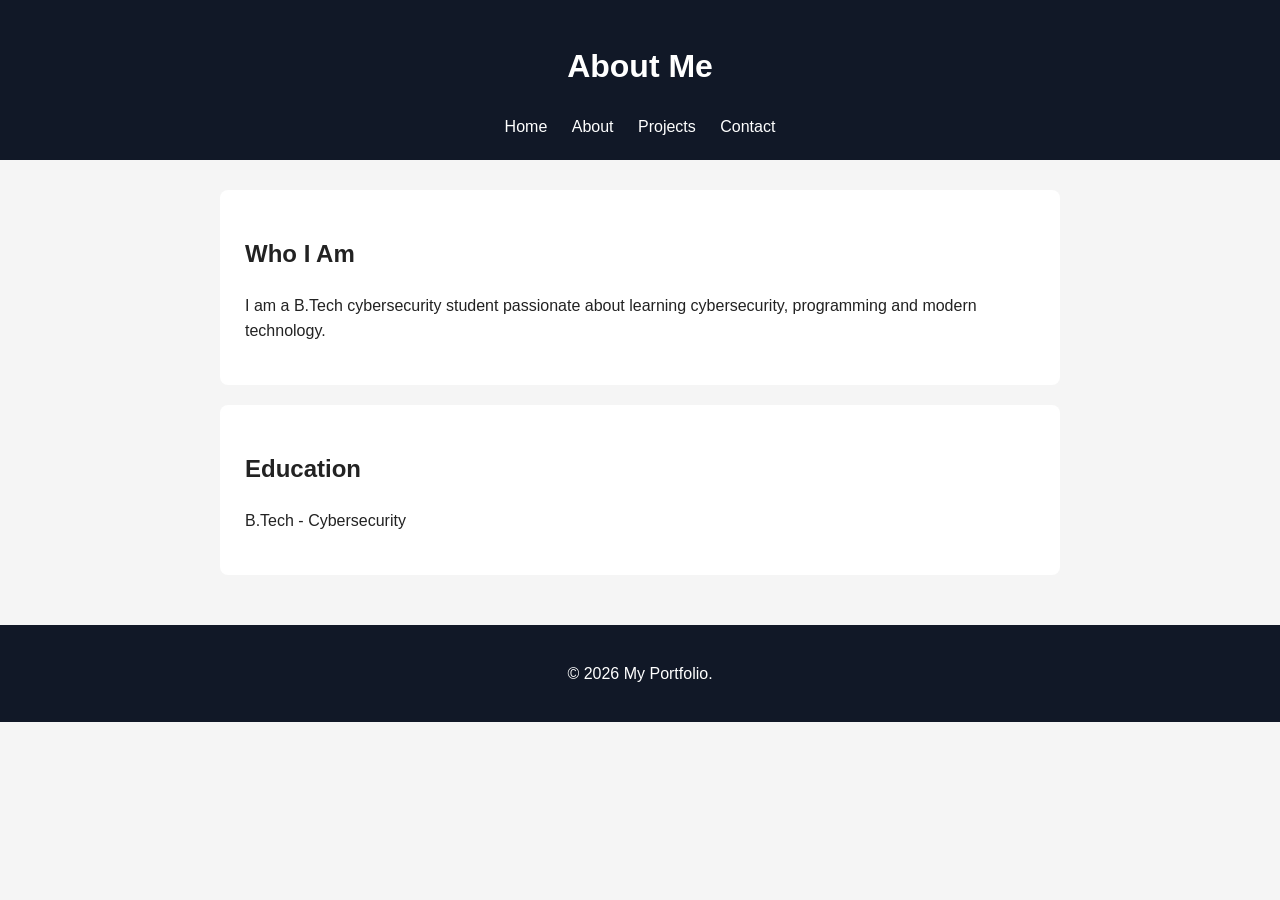
<file: about.html>
<!DOCTYPE html>
<html lang="en">
<head>
    <meta charset="UTF-8">
    <meta name="viewport" content="width=device-width, initial-scale=1.0">

    <title>About Me | My Portfolio</title>
    <meta name="description"
          content="Learn more about me, my education and my interests.">

    <link rel="stylesheet" href="style.css">
</head>

<body>

<header>
    <h1>About Me</h1>

    <nav aria-label="Main navigation">
        <a href="index.html">Home</a>
        <a href="about.html">About</a>
        <a href="projects.html">Projects</a>
        <a href="contact.html">Contact</a>
    </nav>
</header>

<main>
    <section>
        <h2>Who I Am</h2>

        <p>
            I am a B.Tech cybersecurity student passionate about
            learning cybersecurity, programming and modern technology.
        </p>
    </section>

    <section>
        <h2>Education</h2>

        <p>B.Tech - Cybersecurity</p>
    </section>
</main>

<footer>
    <p>&copy; 2026 My Portfolio.</p>
</footer>

</body>
</html>
</file>
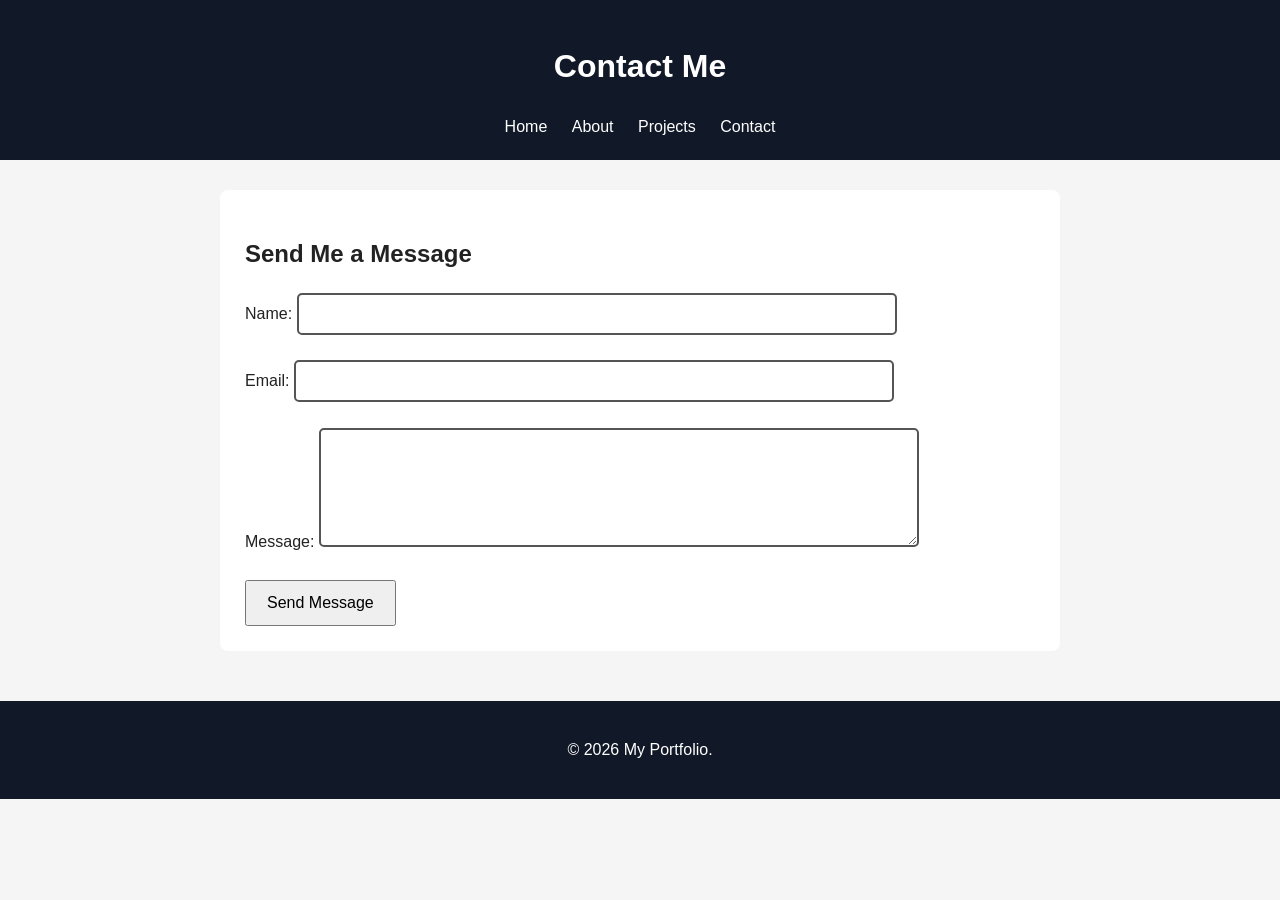
<file: contact.html>
<!DOCTYPE html>
<html lang="en">
<head>
    <meta charset="UTF-8">
    <meta name="viewport" content="width=device-width, initial-scale=1.0">

    <title>Contact | My Portfolio</title>
    <meta name="description"
          content="Contact me through the accessible portfolio contact form.">

    <link rel="stylesheet" href="style.css">
</head>

<body>

<header>
    <h1>Contact Me</h1>

    <nav aria-label="Main navigation">
        <a href="index.html">Home</a>
        <a href="about.html">About</a>
        <a href="projects.html">Projects</a>
        <a href="contact.html">Contact</a>
    </nav>
</header>

<main>

    <section aria-labelledby="contact-heading">
        <h2 id="contact-heading">Send Me a Message</h2>

        <form action="#" method="post">

            <div>
                <label for="name">Name:</label>
                <input
                    type="text"
                    id="name"
                    name="name"
                    required
                    autocomplete="name">
            </div>

            <br>

            <div>
                <label for="email">Email:</label>
                <input
                    type="email"
                    id="email"
                    name="email"
                    required
                    autocomplete="email">
            </div>

            <br>

            <div>
                <label for="message">Message:</label>
                <textarea
                    id="message"
                    name="message"
                    rows="5"
                    required></textarea>
            </div>

            <br>

            <button type="submit" aria-label="Send contact message">
                Send Message
            </button>

        </form>
    </section>

</main>

<footer>
    <p>&copy; 2026 My Portfolio.</p>
</footer>

</body>
</html>
</file>
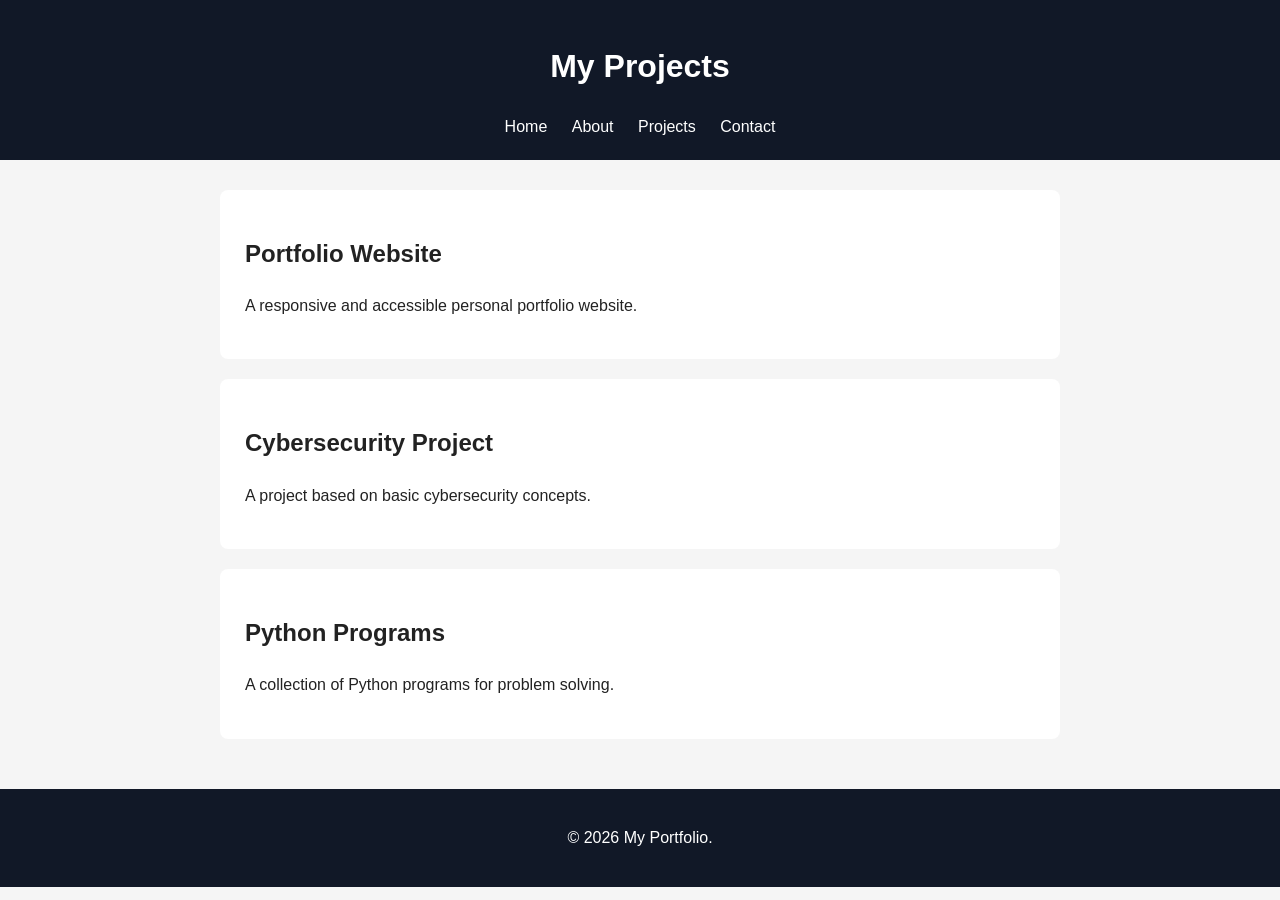
<file: projects.html>
<!DOCTYPE html>
<html lang="en">
<head>
    <meta charset="UTF-8">
    <meta name="viewport" content="width=device-width, initial-scale=1.0">

    <title>Projects | My Portfolio</title>
    <meta name="description"
          content="View my cybersecurity and programming projects.">

    <link rel="stylesheet" href="style.css">
</head>

<body>

<header>
    <h1>My Projects</h1>

    <nav aria-label="Main navigation">
        <a href="index.html">Home</a>
        <a href="about.html">About</a>
        <a href="projects.html">Projects</a>
        <a href="contact.html">Contact</a>
    </nav>
</header>

<main>

    <article>
        <h2>Portfolio Website</h2>
        <p>A responsive and accessible personal portfolio website.</p>
    </article>

    <article>
        <h2>Cybersecurity Project</h2>
        <p>A project based on basic cybersecurity concepts.</p>
    </article>

    <article>
        <h2>Python Programs</h2>
        <p>A collection of Python programs for problem solving.</p>
    </article>

</main>

<footer>
    <p>&copy; 2026 My Portfolio.</p>
</footer>

</body>
</html>
</file>
<file: style.css>
* {
    box-sizing: border-box;
}

html {
    scroll-behavior: smooth;
}

body {
    font-family: Arial, sans-serif;
    line-height: 1.6;
    margin: 0;
    background: #f5f5f5;
    color: #222;
}

header {
    background: #111827;
    color: white;
    padding: 20px;
    text-align: center;
}

nav {
    margin-top: 15px;
}

nav a {
    color: white;
    margin: 0 10px;
    text-decoration: none;
}

nav a:hover,
nav a:focus {
    text-decoration: underline;
}

main {
    max-width: 900px;
    margin: auto;
    padding: 30px;
}

section,
article {
    background: white;
    padding: 25px;
    margin-bottom: 20px;
    border-radius: 8px;
}

img {
    max-width: 100%;
    height: auto;
}

input,
textarea {
    width: 100%;
    max-width: 600px;
    padding: 10px;
    border: 2px solid #555;
    border-radius: 5px;
    font-size: 16px;
}

button {
    padding: 12px 20px;
    font-size: 16px;
    cursor: pointer;
}

button:focus,
input:focus,
textarea:focus,
a:focus {
    outline: 3px solid #ff9800;
    outline-offset: 3px;
}

footer {
    background: #111827;
    color: white;
    text-align: center;
    padding: 20px;
}
</file>
